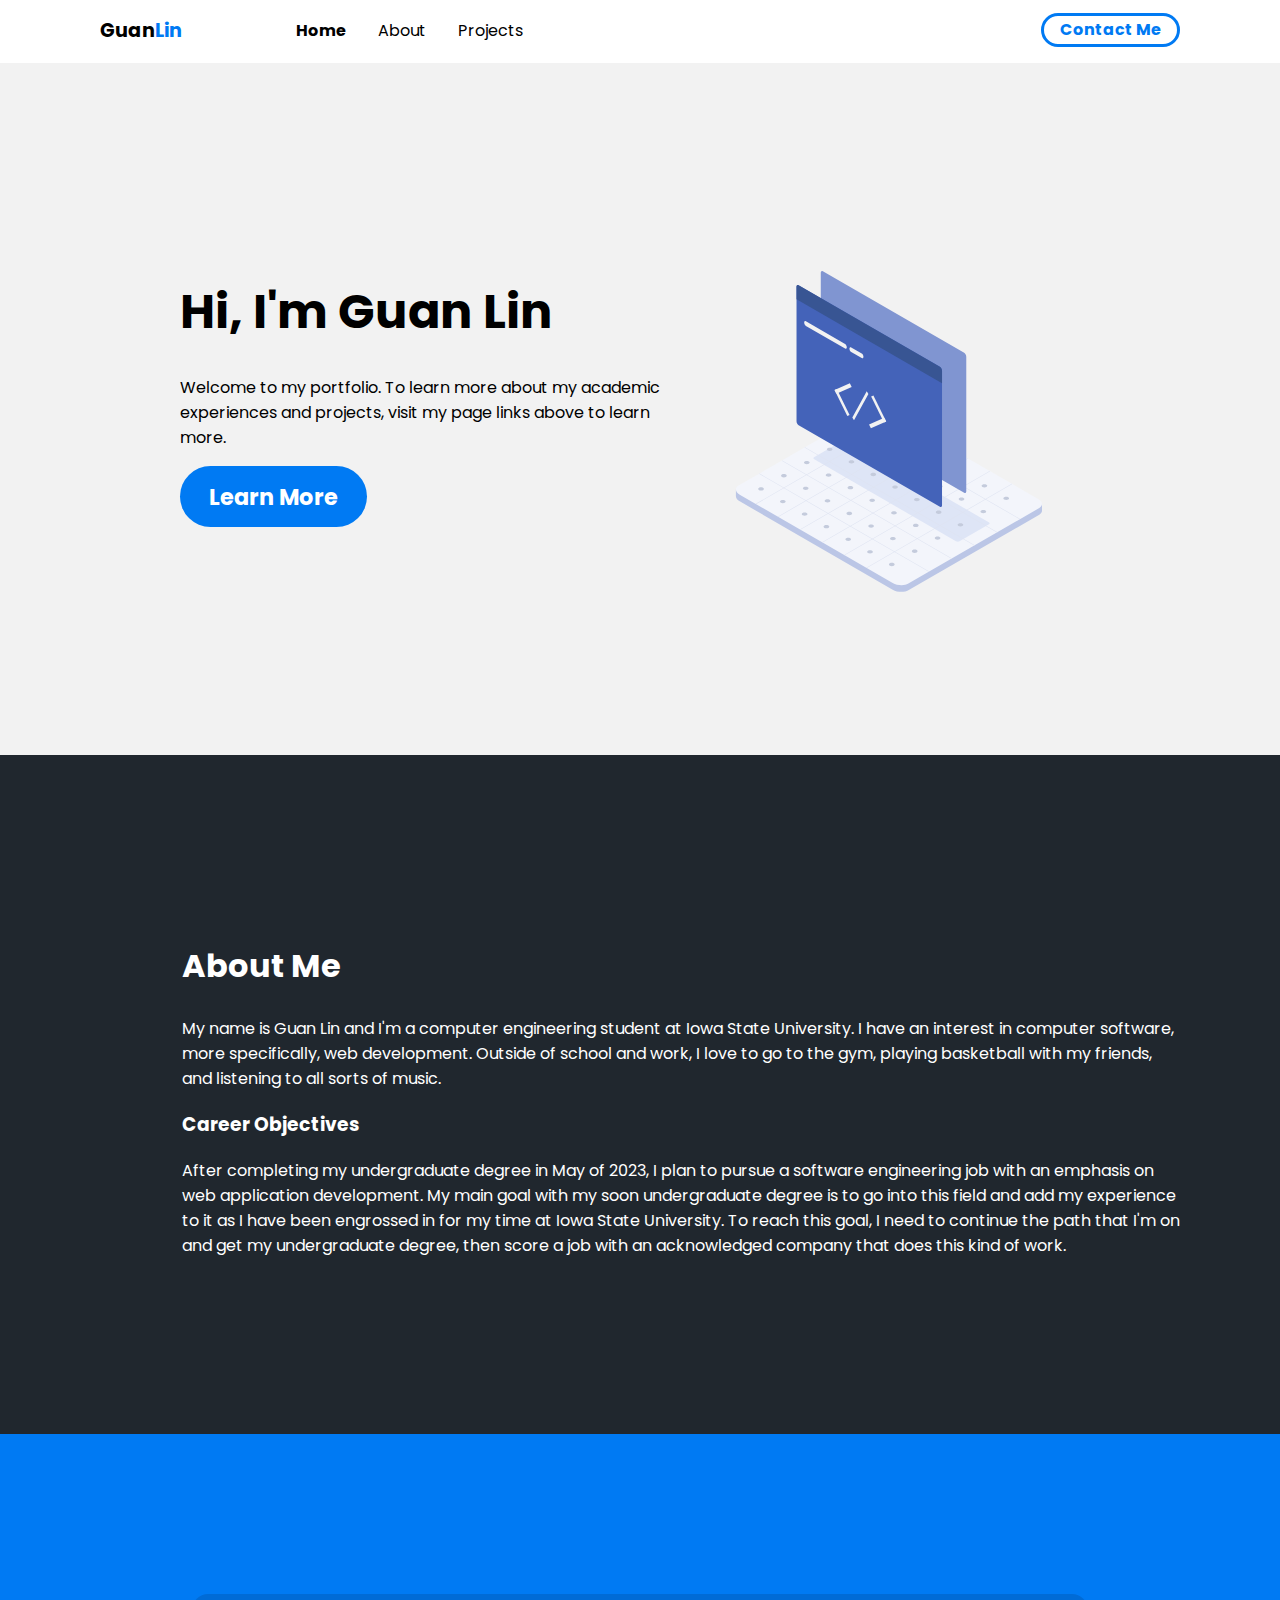
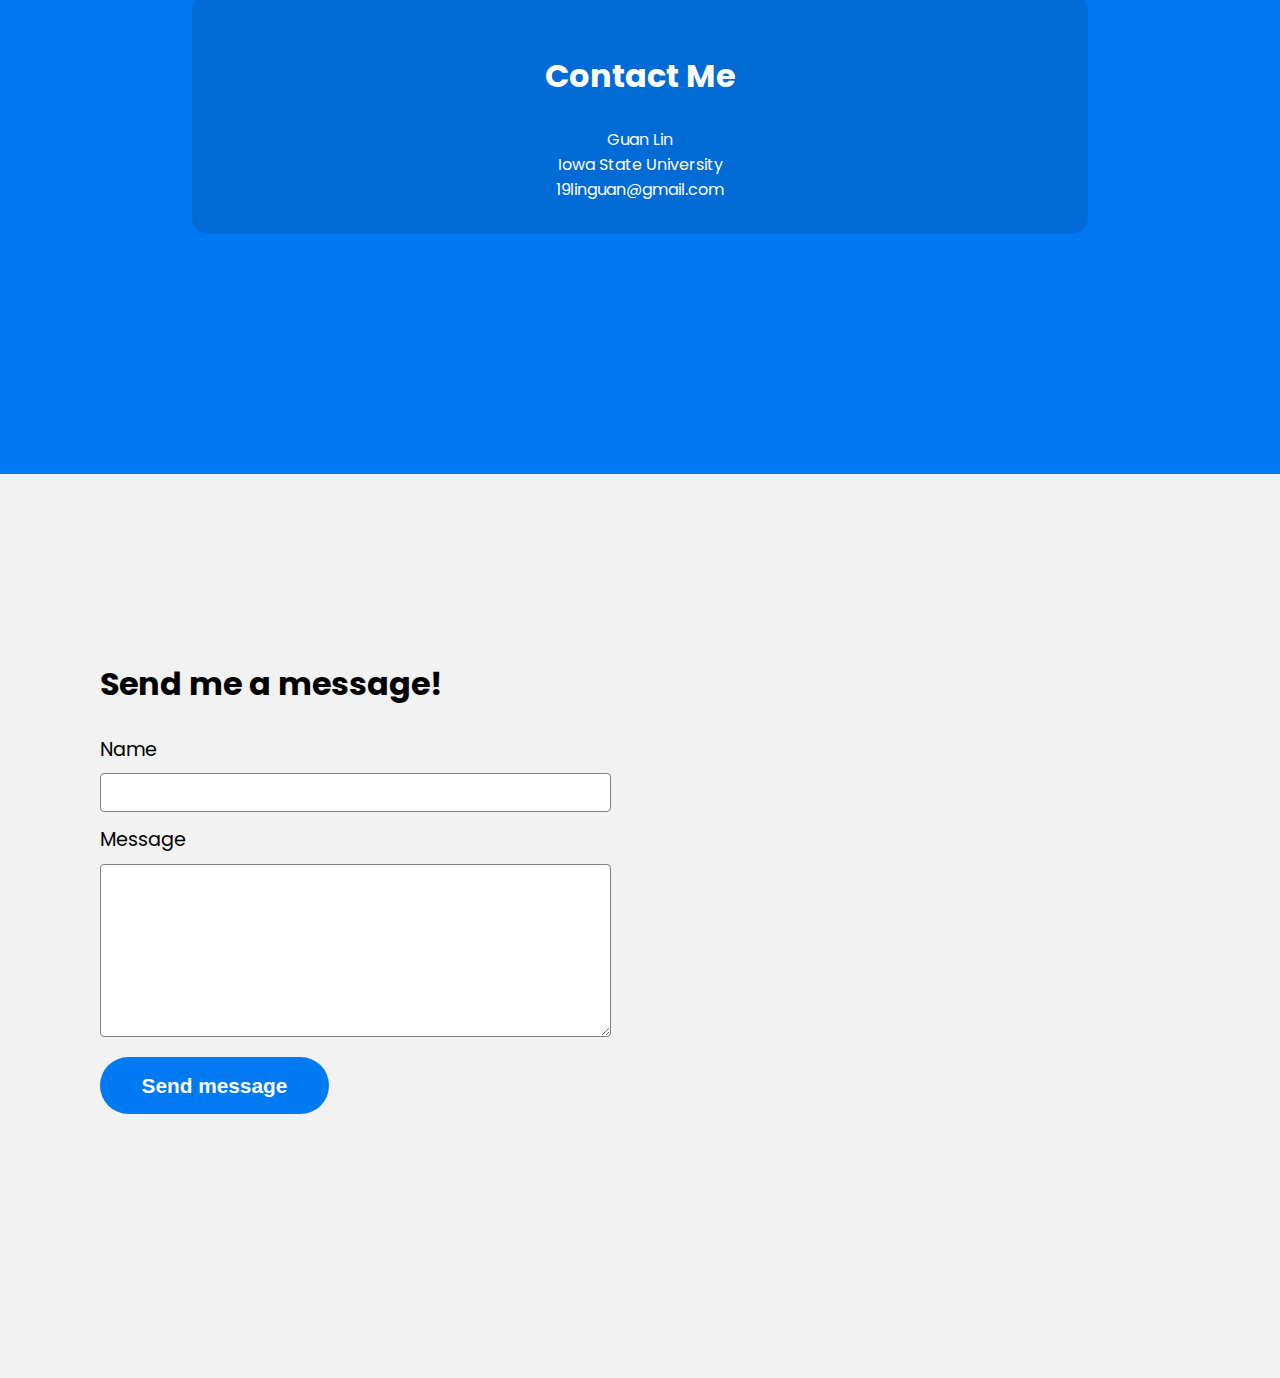
<file: index.html>
<!DOCTYPE html>
<html lang="en">
<head>
    <meta charset="UTF-8">
    <meta name="viewport" content="width=device-width, initial-scale=1.0">
    <title>Portfolio</title>
    <link rel="stylesheet" href="css/main.css">
</head>
<body>
    <div class="navbar">
        <div class="container">
            <a class="logo" href="#">Guan<span>Lin</span></a>

            <img id="mobile-cta" class="mobile-menu" src="images/menu.svg" alt="Open Navigation">

            <nav>
                <img id="mobile-exit" class="mobile-menu-exit" src="images/exit.svg" alt="Close Navigation">
                
                <ul class="primary-nav">
                    <li class="current"><a href="#">Home</a></li>
                    <li><a href="index.html#about-me">About</a></li>
                    <li><a href="projects.html#">Projects</a></li>
                </ul>

                <ul class="secondary-nav">
                    <li class="contact-me-cta"><a href="index.html#contact-me">Contact Me</a></li>
                </ul>
            </nav>
        </div>
    </div>

    <section class="hero">
        <div class="container">
            <div class="left-col">
                <h1>Hi, I'm Guan Lin</h1>
                <p>Welcome to my portfolio. To learn more about my academic experiences and projects, visit my page links above to learn more.</p>
                <div class="hero-cta">
                    <a href="#" class="primary-cta">Learn More</a>
                </div>
            </div>

            <img src="images/illustration.svg" class="hero-img" alt="Illustration">
        </div>
    </section>

    <section id="about-me" class="features-section">
        <div class="container">
            <ul class="features-list">
                <h2>About Me</h2>
                <p>My name is Guan Lin and I'm a computer engineering student at Iowa State University.
                     I have an interest in computer software, more specifically, web development. 
                     Outside of school and work, I love to go to the gym, playing basketball with my friends, 
                     and listening to all sorts of music.
                </p>
                <h3>Career Objectives</h3>
                <p>After completing my undergraduate degree in May of 2023, I plan to pursue a software engineering job with an emphasis on web application development. My main goal with my soon undergraduate degree is to go into this field and add my experience to it as I have been engrossed in for my time at Iowa State University. To reach this goal, I need to continue the path that I'm on and get my undergraduate degree, then score a job with an acknowledged company that does this kind of work.</p>
            </ul>
        </div>
    </section>

    <section id="contact-me" class="testimonials-section">
        <div class="container">
            <li>
                <h2>Contact Me</h2>
                Guan Lin<br>Iowa State University<br>19linguan@gmail.com
            </li>
        </div>
    </section>

    <section class="contact-section">
        <div class="container">
            <div class="contact-left">
                <h2>Send me a message!</h2>

                <form action="">
                    <label for="name">Name</label>
                    <input type="text" id="name" name="name">

                    <label for="message">Message</label>
                    <textarea name="message" id="message" cols="30" rows="10"></textarea>

                    <input type="submit" class="send-message-cta" value="Send message">
                </form>
            </div>
            <div class="contact-right">
            </div>

        </div>
    </section>

    <script>

        const mobileBtn = document.getElementById('mobile-cta')
              nav = document.querySelector('nav')
              mobileBtnExit = document.getElementById('mobile-exit');

        mobileBtn.addEventListener('click', () => {
            nav.classList.add('menu-btn');
        })

        mobileBtnExit.addEventListener('click', () => {
            nav.classList.remove('menu-btn');
        })

    </script>

</body>
</html>
</file>
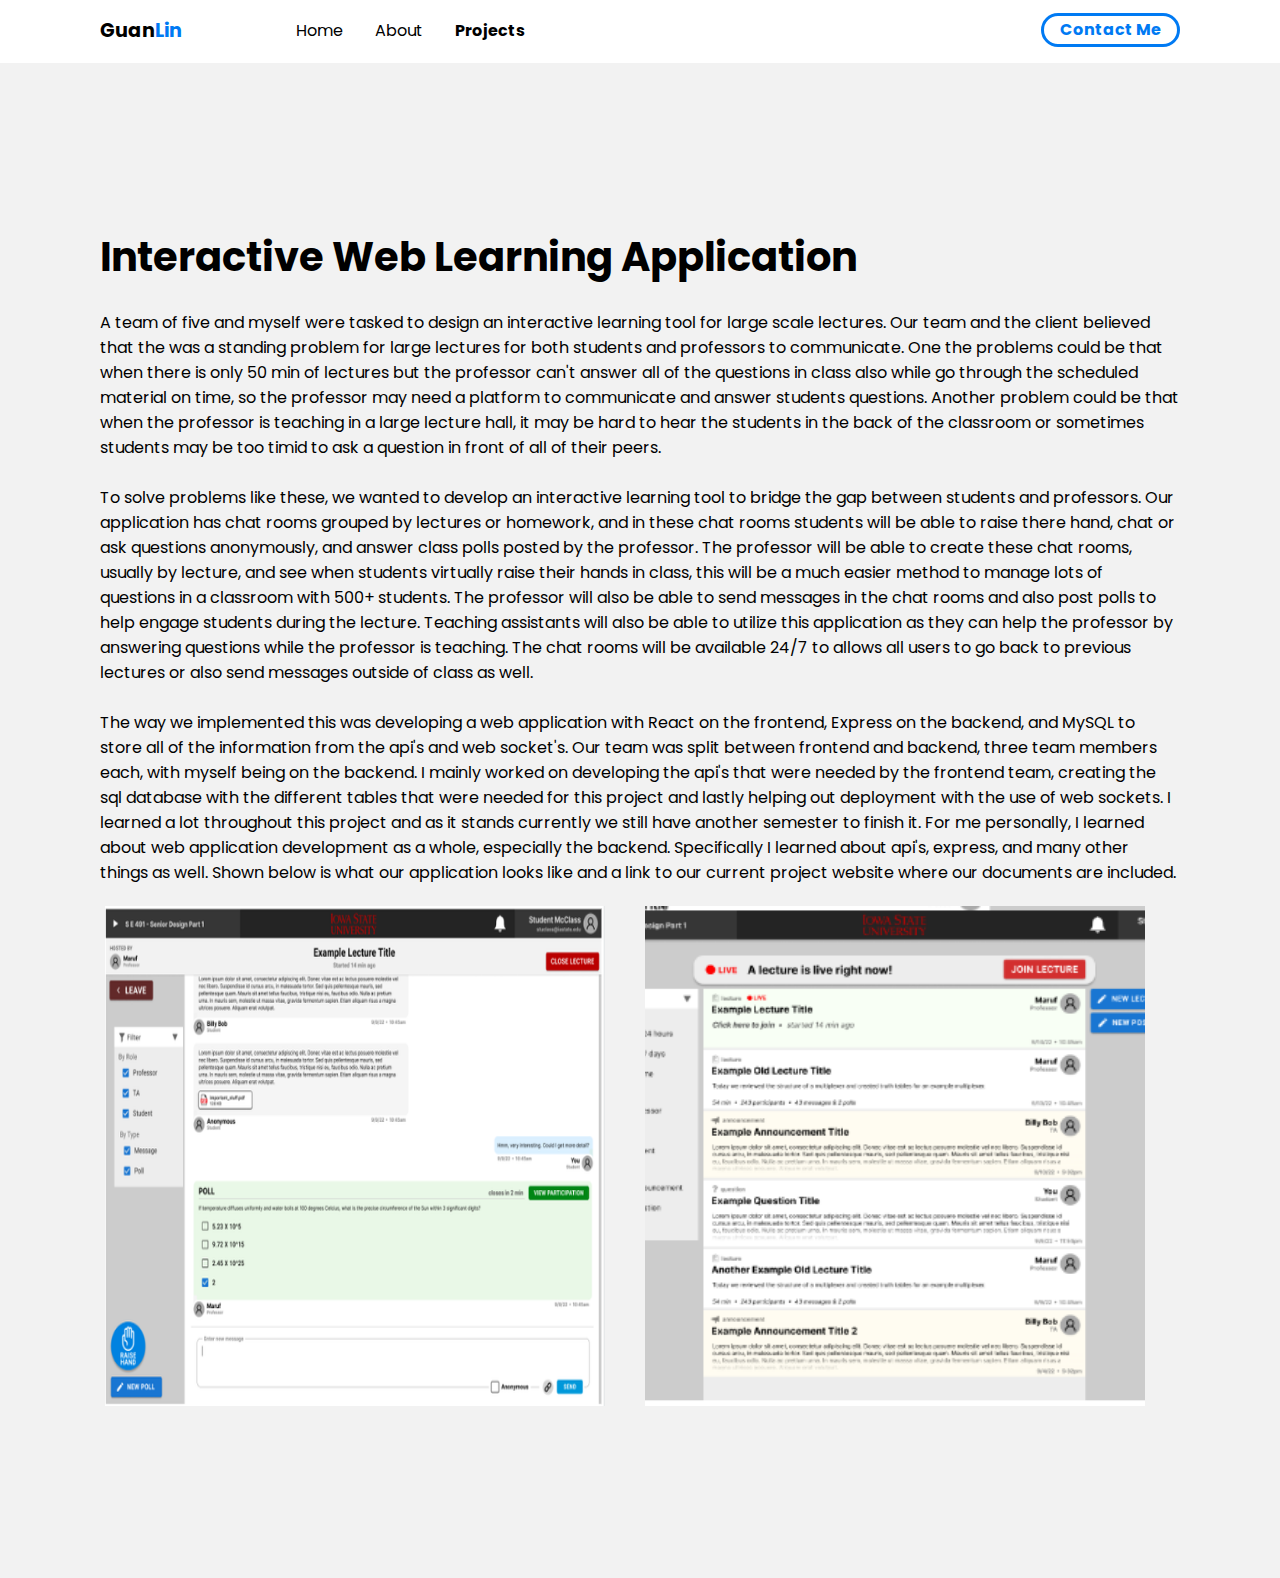
<file: projects.html>
<!DOCTYPE html>
<html lang="en">
<head>
    <meta charset="UTF-8">
    <meta name="viewport" content="width=device-width, initial-scale=1.0">
    <title>Projects</title>
    <link rel="stylesheet" href="css/main.css">
</head>
<body>
    <div class="navbar">
        <div class="container">
            <a class="logo" href="index.html#">Guan<span>Lin</span></a>

            <img id="mobile-cta" class="mobile-menu" src="images/menu.svg" alt="Open Navigation">

            <nav>
                <img id="mobile-exit" class="mobile-menu-exit" src="images/exit.svg" alt="Close Navigation">
                
                <ul class="primary-nav">
                    <li><a href="index.html#">Home</a></li>
                    <li><a href="index.html#about-me">About</a></li>
                    <li class="current"><a href="projects.html#">Projects</a></li>
                </ul>

                <ul class="secondary-nav">
                    <li class="contact-me-cta"><a href="index.html#contact-me">Contact Me</a></li>
                </ul>
            </nav>
        </div>
    </div>

    <section class="hero">
        <div class="container">
            <div class="center-col">
                <h1>Interactive Web Learning Application</h1>
                <p>A team of five and myself were tasked  to design an interactive learning tool for large scale lectures. Our team and the client believed that the was a standing problem for large lectures for both students and professors to communicate. One the problems could be that when there is only 50 min of lectures but the professor can't answer all of the questions in class also while go through the scheduled material on time, so the professor may need a platform to communicate and answer students questions. Another problem could be that when the professor is teaching in a large lecture hall, it may be hard to hear the students in the back of the classroom or sometimes students may be too timid to ask a question in front of all of their peers.<br></br> 
                    To solve problems like these, we wanted to develop an interactive learning tool to bridge the gap between students and professors. Our application has chat rooms grouped by lectures or homework, and in these chat rooms students will be able to raise there hand, chat or ask questions anonymously,  and answer class polls posted by the professor. The professor will be able to create these chat rooms, usually by lecture, and see when students virtually raise their hands in class, this will be a much easier method to manage lots of questions in a classroom with 500+ students. The professor will also be able to send messages in the chat rooms and also post polls to help engage students during the lecture. Teaching assistants will also be able to utilize this application as they can help the professor by answering questions while the professor is teaching. The chat rooms will be available 24/7 to allows all users to go back to previous lectures or also send messages outside of class as well.<br></br>
                    The way we implemented this was developing a web application with React on the frontend, Express on the backend, and MySQL to store all of the information from the api's and web socket's. Our team was split between frontend and backend, three team members each, with myself being on the backend. I mainly worked on developing the api's that were needed by the frontend team, creating the sql database with the different tables that were needed for this project and lastly helping out deployment with the use of web sockets.
                    I learned a lot throughout this project and as it stands currently we still have another semester to finish it. For me personally, I learned about web application development as a whole, especially the backend. Specifically I learned about api's, express, and many other things as well.  Shown below is what our application looks like and a link to our current project website where our documents are included.
                </p>
                <a href="https://sdmay23-40.sd.ece.iastate.edu/"></a>
                <div class="row">
                    <div class="column">
                        <img class="crop-image" src="images/projects-chat.png" alt="">
                    </div>
                    <div class="column">
                        <img class="crop-image2" src="images/projects-lectures.png" alt="">
                    </div>
                </div>
            </div>
        </div>
    </section>


    <script>

        const mobileBtn = document.getElementById('mobile-cta')
              nav = document.querySelector('nav')
              mobileBtnExit = document.getElementById('mobile-exit');

        mobileBtn.addEventListener('click', () => {
            nav.classList.add('menu-btn');
        })

        mobileBtnExit.addEventListener('click', () => {
            nav.classList.remove('menu-btn');
        })

    </script>

</body>
</html>
</file>
<file: css/main.css>
@import url("https://fonts.googleapis.com/css2?family=Poppins:wght@400;700&display=swap");
:root {
  --primary-color: #007AF3;
}

body {
  background: #F2F2F2;
  margin: 0;
  font-family: 'Poppins';
}

.navbar {
  background: white;
  padding: 1em;
}

.navbar .logo {
  text-decoration: none;
  font-weight: bold;
  color: black;
  font-size: 1.2em;
}

.navbar .logo span {
  color: var(--primary-color);
}

.navbar nav {
  display: none;
}

.navbar .container {
  display: -webkit-box;
  display: -ms-flexbox;
  display: flex;
  place-content: space-between;
}

.navbar .mobile-menu {
  cursor: pointer;
}

a {
  color: #444444;
}

ul {
  list-style-type: none;
  margin: 0;
  padding: 0;
}

section {
  padding: 5em 2em;
}

.hero {
  text-align: center;
}

.left-col .subhead {
  text-transform: uppercase;
  font-weight: bold;
  color: gray;
  letter-spacing: .3em;
}

.left-col h1 {
  font-size: 2.5em;
  line-height: 1.3em;
  margin-top: .2em;
}

.left-col .primary-cta {
  background: var(--primary-color);
  color: white;
  text-decoration: none;
  padding: .6em 1.3em;
  font-size: 1.4em;
  border-radius: 5em;
  font-weight: bold;
  display: inline-block;
}

.left-col .watch-video-cta {
  display: block;
  margin-top: 1em;
}

.left-col .watch-video-cta img {
  margin-right: .5em;
}

.center-col h1 {
  font-size: 2.5em;
  line-height: 1.3em;
  margin-top: .2em;
}

.center-col p {
  font-size: 1 em;
}

.center-col .row {
  display: -webkit-box;
  display: -ms-flexbox;
  display: flex;
}

.center-col .column {
  -webkit-box-flex: 33.33%;
      -ms-flex: 33.33%;
          flex: 33.33%;
  padding: 5px;
}

.center-col .column .crop-image {
  width: 500px;
  /* width of container */
  height: 500px;
  /* height of container */
}

.center-col .column .crop-image2 {
  width: 500px;
  /* width of container */
  height: 500px;
  /* height of container */
  -o-object-fit: cover;
     object-fit: cover;
}

.hero-img {
  width: 70%;
  margin-top: 3em;
}

section.features-section {
  background: #20272E;
  color: white;
}

ul.features-list {
  margin: 0;
  padding-left: .1em;
  display: -ms-grid;
  display: grid;
  -ms-grid-columns: (minmax(19rem, 1fr))[auto-fit];
      grid-template-columns: repeat(auto-fit, minmax(19rem, 1fr));
}

ul.features-list li {
  font-size: 1.1em;
  margin-bottom: 1em;
  margin-left: 2em;
  position: relative;
}

ul.features-list li:before {
  content: '';
  left: -2em;
  position: absolute;
  width: 20px;
  height: 20px;
  background-image: url("../images/bullet.svg");
  background-size: contain;
  margin-right: .5em;
}

.testimonials-section {
  background: var(--primary-color);
  color: white;
}

.testimonials-section li {
  list-style-type: none;
  background: #006BD6;
  text-align: center;
  padding: 2em 1em;
  width: 80%;
  margin: 0 auto 5em auto;
  border-radius: 1em;
}

h2 {
  font-size: 2em;
}

label {
  display: block;
  font-size: 1.2em;
  margin-bottom: .5em;
}

input, textarea {
  width: 100%;
  padding: .8em;
  margin-bottom: 1em;
  border-radius: .3em;
  border: 1px solid gray;
  -webkit-box-sizing: border-box;
          box-sizing: border-box;
}

input[type="submit"] {
  background-color: var(--primary-color);
  color: white;
  font-weight: bold;
  font-size: 1.3em;
  border: none;
  margin-bottom: 5em;
  border-radius: 5em;
  display: inline-block;
  padding: .8em 2em;
  width: unset;
  cursor: pointer;
}

iframe {
  width: 100%;
  height: 300px;
}

nav.menu-btn {
  display: block;
}

nav {
  position: fixed;
  z-index: 999;
  width: 66%;
  right: 0;
  top: 0;
  background: #20272E;
  height: 100vh;
  padding: 1em;
}

nav ul.primary-nav {
  margin-top: 5em;
}

nav li a {
  color: white;
  text-decoration: none;
  display: block;
  padding: .5em;
  font-size: 1.3em;
  text-align: right;
}

nav li a:hover {
  font-weight: bold;
}

.mobile-menu-exit {
  float: right;
  margin: .5em;
  cursor: pointer;
}

@media only screen and (min-width: 768px) {
  .mobile-menu, .mobile-menu-exit {
    display: none;
  }
  .navbar .container {
    display: -ms-grid;
    display: grid;
    -ms-grid-columns: 180px auto;
        grid-template-columns: 180px auto;
    -webkit-box-pack: unset;
        -ms-flex-pack: unset;
            justify-content: unset;
  }
  .navbar nav {
    display: -webkit-box;
    display: -ms-flexbox;
    display: flex;
    -webkit-box-pack: justify;
        -ms-flex-pack: justify;
            justify-content: space-between;
    background: none;
    position: unset;
    height: auto;
    width: 100%;
    padding: 0;
  }
  .navbar nav ul {
    display: -webkit-box;
    display: -ms-flexbox;
    display: flex;
  }
  .navbar nav a {
    color: black;
    font-size: 1em;
    padding: .1em 1em;
  }
  .navbar nav ul.primary-nav {
    margin: 0;
  }
  .navbar nav li.current a {
    font-weight: bold;
  }
  .navbar nav li.contact-me-cta a {
    color: var(--primary-color);
    border: 3px solid var(--primary-color);
    font-weight: bold;
    border-radius: 5em;
    margin-top: -.2em;
  }
  .navbar nav li.contact-me-cta a:hover {
    background: var(--primary-color);
    color: white;
  }
}

@media only screen and (min-width: 1080px) {
  .container {
    width: 1080px;
    margin: 0 auto;
  }
  section {
    padding: 10em 4em;
  }
  .hero .container {
    display: -webkit-box;
    display: -ms-flexbox;
    display: flex;
    -webkit-box-pack: justify;
        -ms-flex-pack: justify;
            justify-content: space-between;
    text-align: left;
  }
  .hero .container .left-col {
    margin: 3em 3em 0 5em;
  }
  .hero .container .left-col h1 {
    font-size: 3em;
    width: 90%;
  }
  .hero-img {
    width: 30%;
    margin-right: 8em;
  }
  .hero-cta {
    display: -webkit-box;
    display: -ms-flexbox;
    display: flex;
  }
  .primary-cta {
    margin-right: 1em;
  }
  ul.features-list {
    display: block;
    margin-left: 5em;
  }
  ul.features-list li {
    font-size: 1.4em;
  }
  ul.features-list li:before {
    width: 30px;
    height: 30px;
  }
  .features-section {
    position: relative;
  }
  .features-section img {
    display: block;
    position: absolute;
    right: 0;
    width: 350px;
    bottom: -2em;
  }
  .testimonials-section ul {
    display: -webkit-box;
    display: -ms-flexbox;
    display: flex;
  }
  .testimonials-section ul li {
    margin: 0 1em;
  }
  .contact-section {
    position: relative;
  }
  .contact-section .container {
    display: -webkit-box;
    display: -ms-flexbox;
    display: flex;
  }
  .contact-right {
    position: absolute;
    right: 0;
    top: 0;
    width: 45%;
    height: 100%;
  }
  .contact-right iframe {
    height: 100%;
  }
}

@media only screen and (min-width: 1450px) {
  .features-section:before {
    content: '';
    position: absolute;
    width: 10%;
    height: 20em;
    background: var(--primary-color);
    left: 0;
    top: -4em;
  }
  .features-section:after {
    content: '';
    position: absolute;
    width: 200px;
    height: 20em;
    background: url("../images/dots.svg") no-repeat;
    left: 4.5em;
    top: 2em;
  }
}
/*# sourceMappingURL=main.css.map */
</file>
